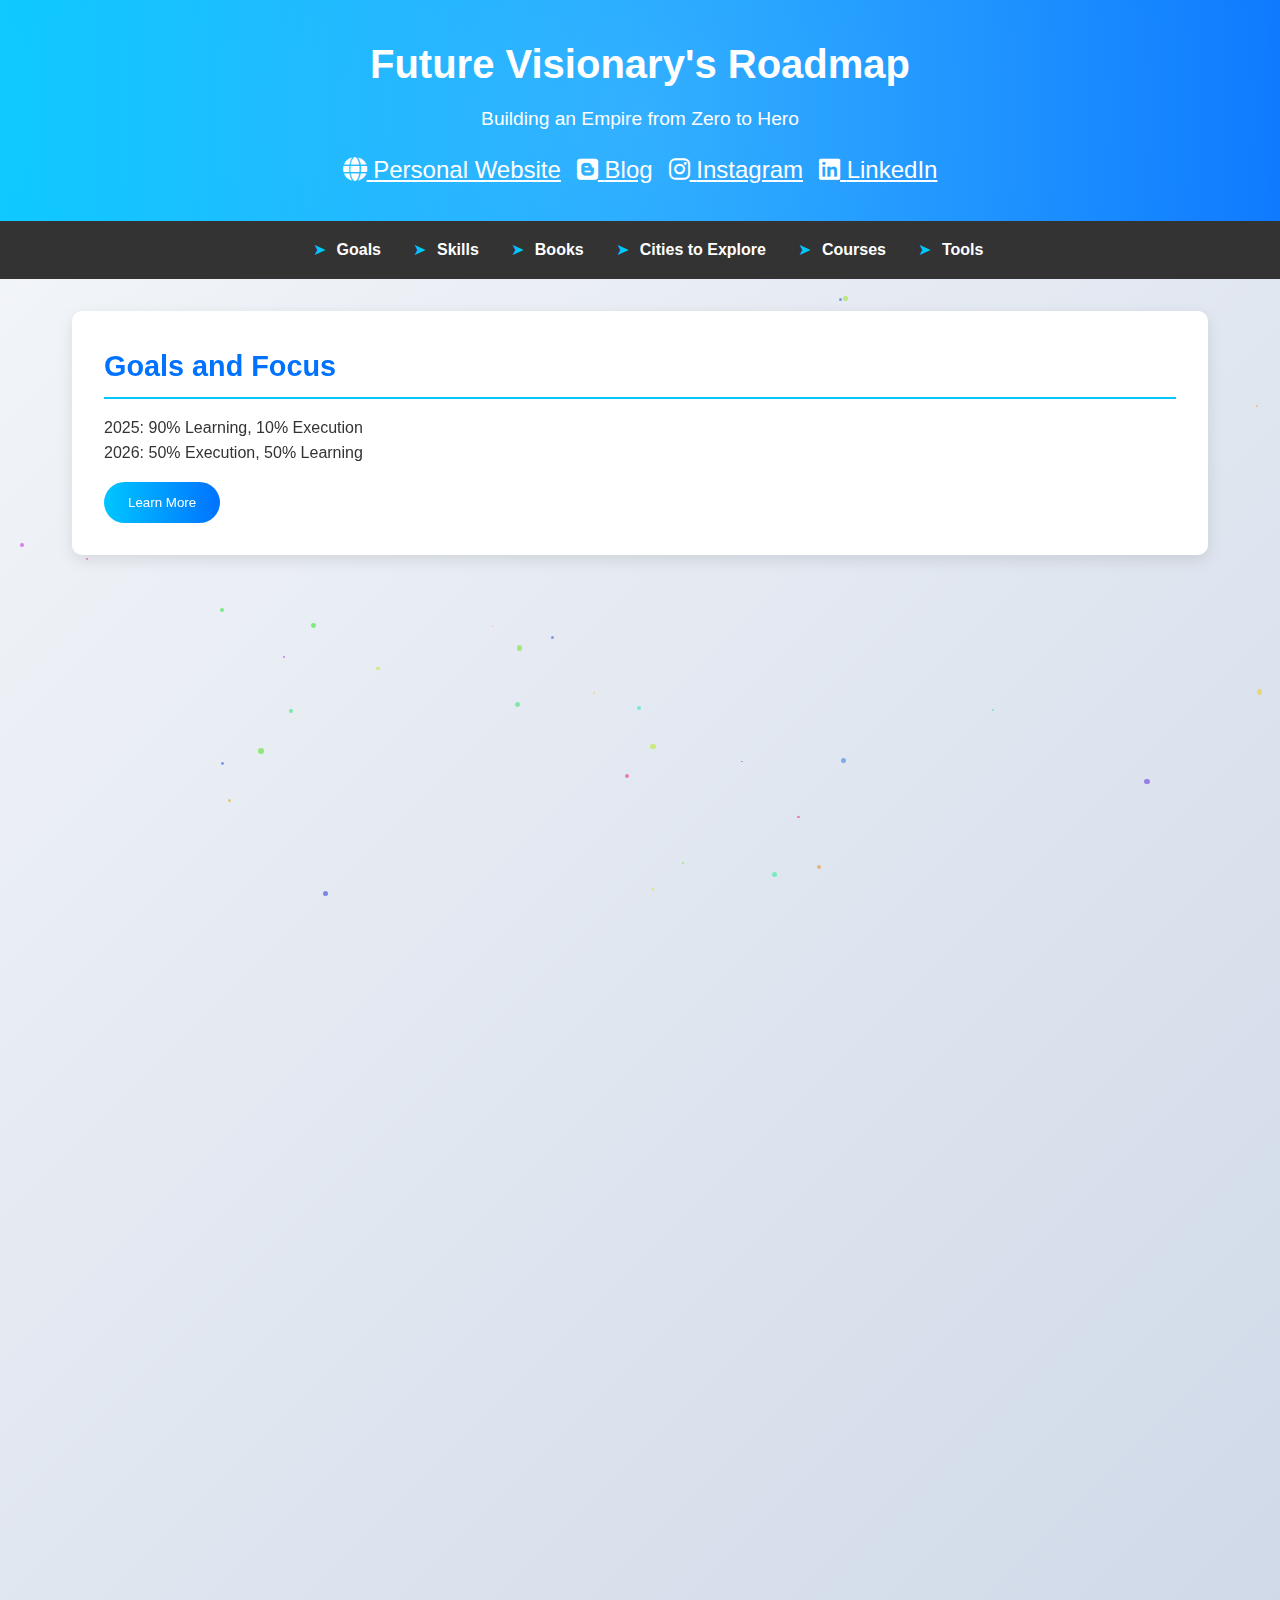
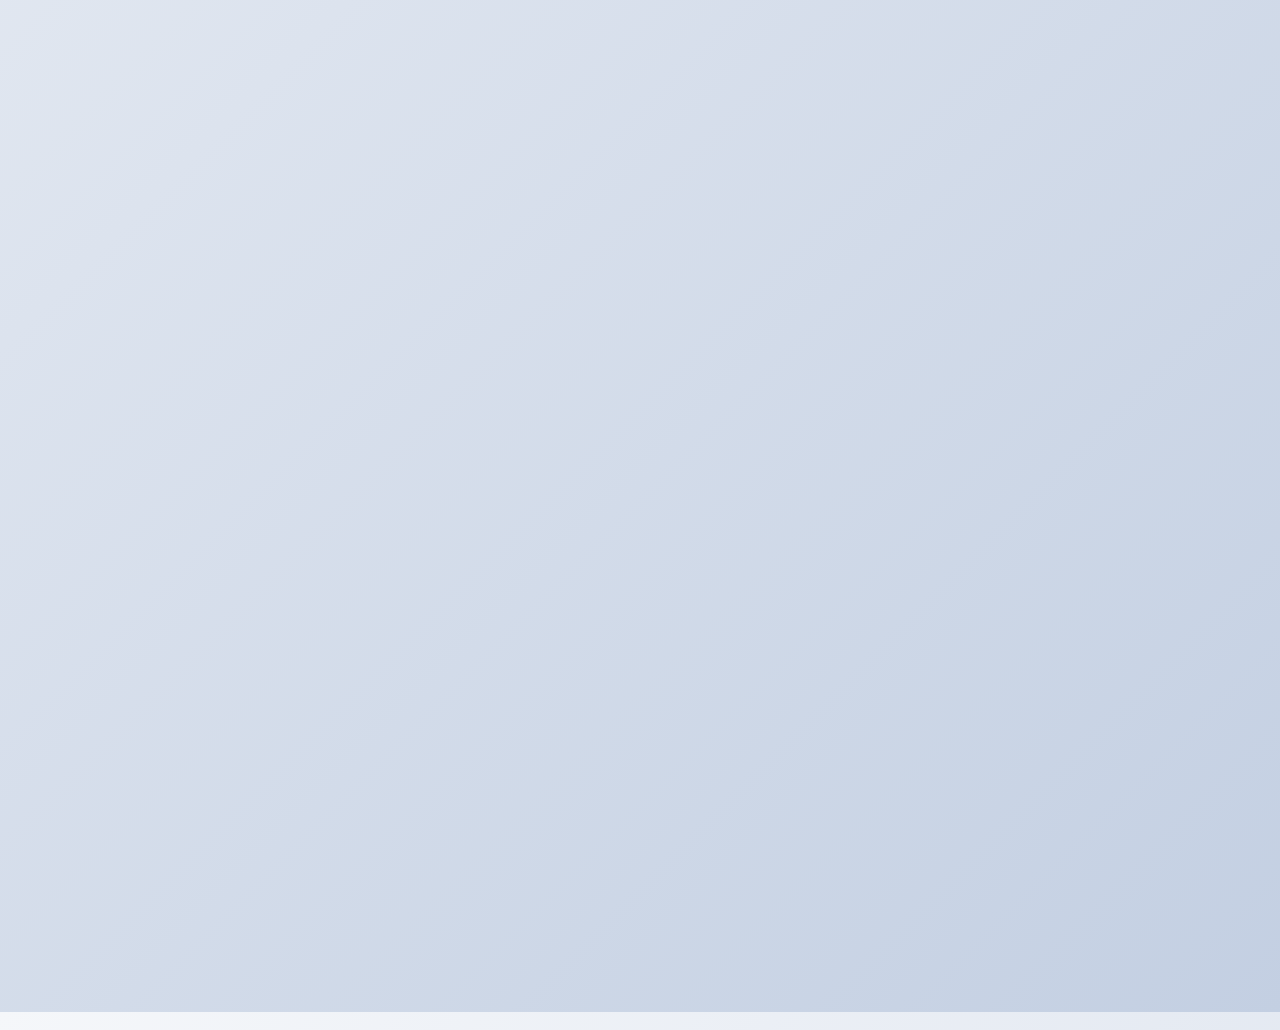
<file: HTML/2025plan.html>
<!DOCTYPE html>
<html lang="en">
<head>
    <meta charset="UTF-8">
    <meta name="viewport" content="width=device-width, initial-scale=1.0">
    <title>Future Visionary's Roadmap</title>
    <link href="https://cdnjs.cloudflare.com/ajax/libs/font-awesome/6.0.0-beta3/css/all.min.css" rel="stylesheet">
    <style>

[x-cloak] { display: none !important; }
        .bg-warm { background: linear-gradient(135deg, #FF9D6C 0%, #BB4E75 100%); }
        .bg-cool { background: linear-gradient(135deg, #6FB1FC 0%, #4364F7 100%); }
        .bg-moderate { background: linear-gradient(135deg, #7DE2FC 0%, #B9B6E5 100%); }
        @keyframes float {
            0% { transform: translateY(0px); }
            50% { transform: translateY(-20px); }
            100% { transform: translateY(0px); }
        }
        .float { animation: float 6s ease-in-out infinite; }
        /* Reset and base styles */
        * {
            margin: 0;
            padding: 0;
            box-sizing: border-box;
        }

        body {
            font-family: 'Arial', sans-serif;
            line-height: 1.6;
            color: #333;
            background: linear-gradient(135deg, #f5f7fa 0%, #c3cfe2 100%);
            overflow-x: hidden;
        }

        /* Header styles */
        header {
            background: linear-gradient(to right, #00c6ff, #0072ff);
            color: #fff;
            text-align: center;
            padding: 2rem 0;
            position: relative;
            overflow: hidden;
        }

        header::before {
            content: '';
            position: absolute;
            top: -50%;
            left: -50%;
            width: 200%;
            height: 200%;
            background: radial-gradient(circle, rgba(255,255,255,0.2) 0%, rgba(255,255,255,0) 70%);
            animation: rotate 20s linear infinite;
        }

        @keyframes rotate {
            0% { transform: rotate(0deg); }
            100% { transform: rotate(360deg); }
        }

        header h1 {
            font-size: 2.5rem;
            margin-bottom: 0.5rem;
            animation: glow 2s ease-in-out infinite alternate;
        }

        header p {
            font-size: 1.2rem;
            margin-bottom: 1rem;
        }

        .social-links {
            display: flex;
            justify-content: center;
            gap: 1.5rem;
            margin-top: 1rem;
        }


        @keyframes glow {
            from { text-shadow: 0 0 5px #fff, 0 0 10px #fff, 0 0 15px #00c6ff, 0 0 20px #00c6ff; }
            to { text-shadow: 0 0 10px #fff, 0 0 20px #fff, 0 0 30px #00c6ff, 0 0 40px #00c6ff; }
        }

        /* Navigation styles */
        nav {
            background: #333;
            padding: 1rem 0;
            position: sticky;
            top: 0;
            z-index: 1000;
        }

        nav ul {
            display: flex;
            justify-content: center;
            list-style-type: none;
        }

        nav ul li {
            margin: 0 1rem;
        }

        nav ul li a {
            color: #fff;
            text-decoration: none;
            font-weight: bold;
            transition: all 0.3s ease;
            position: relative;
            padding: 0.5rem 0;
        }

        nav ul li a::after {
            content: '';
            position: absolute;
            bottom: 0;
            left: 0;
            width: 100%;
            height: 2px;
            background-color: #00c6ff;
            transform: scaleX(0);
            transition: transform 0.3s ease;
        }

        nav ul li a:hover {
            color: #00c6ff;
        }

        nav ul li a:hover::after {
            transform: scaleX(1);
        }

        /* Main content styles */
        main {
            max-width: 1200px;
            margin: 2rem auto;
            padding: 0 2rem;
        }

        section {
            background: #fff;
            border-radius: 10px;
            padding: 2rem;
            margin-bottom: 2rem;
            box-shadow: 0 5px 15px rgba(0,0,0,0.1);
            transition: all 0.3s ease;
            opacity: 0;
            transform: translateY(50px);
        }

        section.active {
            opacity: 1;
            transform: translateY(0);
        }

        section:hover {
            transform: translateY(-5px) scale(1.02);
            box-shadow: 0 8px 25px rgba(0,0,0,0.2);
        }

        h2 {
            color: #0072ff;
            margin-bottom: 1rem;
            font-size: 1.8rem;
            border-bottom: 2px solid #00c6ff;
            padding-bottom: 0.5rem;
            position: relative;
            overflow: hidden;
        }

        h2::after {
            content: '';
            position: absolute;
            bottom: 0;
            left: -100%;
            width: 100%;
            height: 2px;
            background-color: #00c6ff;
            animation: slide-in 1s ease-out forwards;
        }

        @keyframes slide-in {
            100% { left: 0; }
        }

        ul {
            list-style-type: none;
            padding-left: 1rem;
        }

        ul li {
            margin-bottom: 0.75rem;
            position: relative;
            padding-left: 1.5rem;
            transition: all 0.3s ease;
        }

        ul li::before {
            content: '➤';
            position: absolute;
            left: 0;
            color: #00c6ff;
            transition: all 0.3s ease;
        }

        ul li:hover {
            transform: translateX(10px);
        }

        ul li:hover::before {
            color: #0072ff;
            transform: scale(1.2);
        }

        /* Button styles */
        .btn {
            display: inline-block;
            background: linear-gradient(to right, #00c6ff, #0072ff);
            color: #fff;
            padding: 0.8rem 1.5rem;
            border-radius: 30px;
            text-decoration: none;
            transition: all 0.3s ease;
            margin-top: 1rem;
            border: none;
            cursor: pointer;
            position: relative;
            overflow: hidden;
        }

        .btn::before {
            content: '';
            position: absolute;
            top: 0;
            left: -100%;
            width: 100%;
            height: 100%;
            background: linear-gradient(120deg, transparent, rgba(255,255,255,0.3), transparent);
            transition: all 0.5s;
        }

        .btn:hover::before {
            left: 100%;
        }

        .btn:hover {
            transform: translateY(-3px) scale(1.05);
            box-shadow: 0 5px 15px rgba(0,114,255,0.4);
        }

        .btn:active {
            transform: translateY(-1px);
        }

        /* Modal styles */
        .modal {
            display: none;
            position: fixed;
            z-index: 1000;
            left: 0;
            top: 0;
            width: 100%;
            height: 100%;
            overflow: auto;
            background-color: rgba(0,0,0,0.4);
            opacity: 0;
            transition: opacity 0.3s ease;
        }

        .modal.show {
            opacity: 1;
        }

        .modal-content {
            background-color: #fefefe;
            margin: 15% auto;
            padding: 20px;
            border: 1px solid #888;
            width: 80%;
            max-width: 600px;
            border-radius: 10px;
            transform: scale(0.7);
            opacity: 0;
            transition: all 0.3s ease;
        }

        .modal.show .modal-content {
            transform: scale(1);
            opacity: 1;
        }

        .close {
            color: #aaa;
            float: right;
            font-size: 28px;
            font-weight: bold;
            transition: all 0.3s ease;
        }

        .close:hover,
        .close:focus {
            color: #000;
            text-decoration: none;
            cursor: pointer;
            transform: rotate(90deg);
        }

        /* Responsive design */
        @media screen and (max-width: 768px) {
            header h1 {
                font-size: 2rem;
            }

            nav ul {
                flex-direction: column;
                align-items: center;
            }

            nav ul li {
                margin: 0.5rem 0;
            }
        }

        /* Animated background */
        .animated-bg {
            position: fixed;
            top: 0;
            left: 0;
            width: 100%;
            height: 100%;
            z-index: -1;
            opacity: 0.1;
        }

        .animated-bg span {
            position: absolute;
            display: block;
            width: 20px;
            height: 20px;
            background: #00c6ff;
            animation: move 25s infinite linear;
        }

        @keyframes move {
            0% {
                transform: translateY(0) rotate(0deg);
                opacity: 1;
                border-radius: 0;
            }
            100% {
                transform: translateY(-1000px) rotate(720deg);
                opacity: 0;
                border-radius: 50%;
            }
        }

        /* New styles for social media links */
        .social-links {
            display: flex;
            justify-content: center;
            gap: 1rem;
            margin-top: 1rem;
        }

        .social-links a {
            color: #fff;
            font-size: 1.5rem;
            transition: all 0.3s ease;
        }

        .social-links a:hover {
            transform: scale(1.2);
        }

        /* New styles for embedded website */
        .embedded-website-container {
            width: 100%;
            height: 0;
            overflow: hidden;
            transition: height 0.5s ease-in-out;
        }

        .embedded-website {
            width: 100%;
            height: 500px;
            border: none;
            border-radius: 10px;
            box-shadow: 0 5px 15px rgba(0,0,0,0.1);
        }

        /* Particle animation */
        .particles {
            position: fixed;
            top: 0;
            left: 0;
            width: 100%;
            height: 100%;
            z-index: -1;
            overflow: hidden;
        }

        .particle {
            position: absolute;
            border-radius: 50%;
        }

        /* New animation for opening iframe */
        @keyframes slideDown {
            from {
                height: 0;
            }
            to {
                height: 500px;
            }
        }

        .slide-down {
            animation: slideDown 0.5s ease-in-out forwards;
        }
    </style>
</head>
<body>
    <div class="particles"></div>

    <header class="fade-in">
        <h1>Future Visionary's Roadmap</h1>
        <p>Building an Empire from Zero to Hero</p>
        <div class="social-links">
            <a href="https://amankumarhappy.netlify.app/" target="_blank" rel="noopener noreferrer" aria-label="Personal Website">
                <i class="fas fa-globe" aria-hidden="true"></i>
                <span class="visually-hidden">Personal Website</span>
            </a>
            <a href="https://amankumarhappy.blogspot.com/" target="_blank" rel="noopener noreferrer" aria-label="Blog">
                <i class="fab fa-blogger" aria-hidden="true"></i>
                <span class="visually-hidden">Blog</span>
            </a>
            <a href="https://www.instagram.com/amankumarhappy1/" target="_blank" rel="noopener noreferrer" aria-label="Instagram">
                <i class="fab fa-instagram" aria-hidden="true"></i>
                <span class="visually-hidden">Instagram</span>
            </a>
            <a href="https://www.linkedin.com/in/amankumarhappy/" target="_blank" rel="noopener noreferrer" aria-label="LinkedIn">
                <i class="fab fa-linkedin" aria-hidden="true"></i>
                <span class="visually-hidden">LinkedIn</span>
            </a>
        </div>
    </header>

    <nav>
        <ul>
            <li><a href="#goals">Goals</a></li>
            <li><a href="#skills">Skills</a></li>
            <li><a href="#books">Books</a></li>
            <li><a href="#cities">Cities to Explore</a></li>
            <li><a href="#courses">Courses</a></li>
            <li><a href="#tools">Tools</a></li>
        </ul>
    </nav>

    <main>
        <section id="goals" class="slide-in-left">
            <h2>Goals and Focus</h2>
            <p>2025: 90% Learning, 10% Execution</p>
            <p>2026: 50% Execution, 50% Learning</p>
            <button class="btn" onclick="openModal('goalsModal')">Learn More</button>
        </section>

        <section id="skills" class="slide-in-right">
            <h2>Skills to Acquire</h2>
            <ul>
                <li>Problem-Solving and Logical Thinking</li>
                <li>Technical Proficiency (Python, React.js, Node.js)</li>
                <li>Entrepreneurship and Business Skills</li>
                <li>Design and Content Creation</li>
                <li>Financial Literacy and Investments</li>
                <li>Public Speaking and Leadership</li>
            </ul>
            <button class="btn" onclick="openModal('skillsModal')">Explore Full Skill Set</button>
        </section>

        <section id="books" class="slide-in-left">
            <h2>Books to Read</h2>
            <ul>
                <li>Personal Growth: "Atomic Habits" by James Clear</li>
                <li>Entrepreneurship: "The Lean Startup" by Eric Ries</li>
                <li>Investments: "The Intelligent Investor" by Benjamin Graham</li>
                <li>Technology: "AI Superpowers" by Kai-Fu Lee</li>
                <li>Leadership: "Start with Why" by Simon Sinek</li>
                <li>Creativity: "Steal Like an Artist" by Austin Kleon</li>
                <li>Philosophy: "Sapiens" by Yuval Noah Harari</li>
            </ul>
            <button class="btn" onclick="openModal('booksModal')">Full Reading List</button>
        </section>

        <section id="cities" class="slide-in-right">
            <h2>Cities to Explore</h2>
            <ul>
                <li>Varanasi, Uttar Pradesh</li>
                <li>Rishikesh, Uttarakhand</li>
                <li>Jaipur, Rajasthan</li>
                <li>Hampi, Karnataka</li>
                <li>McLeod Ganj, Himachal Pradesh</li>
            </ul>
            <button class="btn" onclick="openModal('citiesModal')">View All Cities</button>
        </section>

        <section id="courses" class="slide-in-left">
            <h2>Courses to Complete</h2>
            <ul>
                <li>Stock Market Basics and Investing</li>
                <li>Python for Data Science and Machine Learning</li>
                <li>Startup Essentials and Entrepreneurship</li>
                <li>Video Editing and Content Creation</li>
                <li>Public Speaking and Communication</li>
                <li>UI/UX Design Fundamentals</li>
            </ul>
            <button class="btn" onclick="openModal('coursesModal')">Full Course List</button>
        </section>

        <section id="website-preview" class="slide-in-right">
            <h2>Website Preview</h2>
            <button class="btn" id="toggleIframe">Show/Hide Website</button>
            <div class="embedded-website-container">
                <iframe src="https://amankumarhappy.netlify.app/" class="embedded-website"></iframe>
            </div>
        </section>
    </main>

    <!-- Modals -->
    <div id="goalsModal" class="modal">
        <div class="modal-content">
            <span class="close">&times;</span>
            <h2>Detailed Goals and Focus</h2>
            <h3>2025: Learning Phase (90% Learning, 10% Execution)</h3>
            <ul>
                <li>Master fundamental and advanced skills in technology, finance, and entrepreneurship</li>
                <li>Expand knowledge through books, courses, workshops, and research</li>
                <li>Test ideas with small projects, prototypes, and content creation</li>
            </ul>
            <h3>2026: Execution Phase (50% Execution, 50% Learning)</h3>
            <ul>
                <li>Launch a small-scale version of your business idea</li>
                <li>Build a team or network of like-minded individuals</li>
                <li>Continue learning and staying updated on trends</li>
                <li>Grow investment portfolio</li>
            </ul>
        </div>
    </div>

    <div id="skillsModal" class="modal">
        <div class="modal-content">
            <span class="close">&times;</span>
            <h2>Comprehensive Skill Development Roadmap</h2>
            
            <h3>Academic and Career Skills</h3>
            <ul>
                <li><strong>Problem-Solving</strong>
                    <ul>
                        <li>Data Structures and Algorithms</li>
                        <li>Competitive Programming</li>
                        <li>Logical Reasoning Techniques</li>
                    </ul>
                </li>
                <li><strong>Technical Proficiency</strong>
                    <ul>
                        <li>Python Programming</li>
                        <li>React.js and Node.js</li>
                        <li>Database Management (SQL, NoSQL)</li>
                        <li>Cloud Platforms (AWS, Google Cloud)</li>
                    </ul>
                </li>
            </ul>

            <h3>Entrepreneurship and Business</h3>
            <ul>
                <li>Digital and Offline Marketing Strategies</li>
                <li>Financial Modeling and Budgeting</li>
                <li>Negotiation and Pitching Skills</li>
                <li>Product Management</li>
                <li>Startup Fundamentals</li>
            </ul>

            <h3>Creative and Content Skills</h3>
            <ul>
                <li>Design Tools (Canva, Figma, Photoshop)</li>
                <li>UI/UX Design Basics</li>
                <li>Video Editing (CapCut, Premiere Pro)</li>
                <li>Content Writing and SEO</li>
                <li>Storytelling and Scripting</li>
            </ul>

            <h3>Financial Literacy</h3>
            <ul>
                <li><strong>Personal Finance</strong>
                    <ul>
                        <li>Learn budgeting and expense tracking</li>
                        <li>Understand the importance of savings and building an emergency fund</li>
                    </ul>
                </li>
                <li><strong>Investments</strong>
                    <ul>
                        <li>Study stock market basics and mutual funds</li>
                        <li>Learn about startups and angel investing</li>
                    </ul>
                </li>
            </ul>

            <h3>Soft Skills and Leadership</h3>
            <ul>
                <li>Public Speaking</li>
                <li>Team Management</li>
                <li>Conflict Resolution</li>
                <li>Emotional Intelligence</li>
                <li>Networking</li>
            </ul>
        </div>
    </div>

    <div id="booksModal" class="modal">
        <div class="modal-content">
            <span class="close">&times;</span>
            <h2>Comprehensive Reading List</h2>
            
            <h3>Personal Growth</h3>
            <ul>
                <li>"Atomic Habits" by James Clear</li>
                <li>"The 7 Habits of Highly Effective People" by Stephen Covey</li>
                <li>"Mindset: The New Psychology of Success" by Carol S. Dweck</li>
                <li>"Deep Work" by Cal Newport</li>
                <li>"The Power of Now" by Eckhart Tolle</li>
            </ul>

            <h3>Entrepreneurship</h3>
            <ul>
                <li>"The Lean Startup" by Eric Ries</li>
                <li>"Zero to One" by Peter Thiel</li>
                <li>"The $100 Startup" by Chris Guillebeau</li>
                <li>"Hooked: How to Build Habit-Forming Products" by Nir Eyal</li>
                <li>"Rework" by Jason Fried & David Heinemeier Hansson</li>
            </ul>

            <h3>Investments and Finance</h3>
            <ul>
                <li>"The Intelligent Investor" by Benjamin Graham</li>
                <li>"Rich Dad Poor Dad" by Robert T. Kiyosaki</li>
                <li>"Common Stocks and Uncommon Profits" by Philip A. Fisher</li>
                <li>"The Psychology of Money" by Morgan Housel</li>
                <li>"One Up On Wall Street" by Peter Lynch</li>
            </ul>

            <h3>Technology and Innovation</h3>
            <ul>
                <li>"AI Superpowers" by Kai-Fu Lee</li>
                <li>"Life 3.0" by Max Tegmark</li>
                <li>"The Innovator's Dilemma" by Clayton M. Christensen</li>
                <li>"Superintelligence" by Nick Bostrom</li>
                <li>"Homo Deus" by Yuval Noah Harari</li>
            </ul>

            <h3>Leadership and Influence</h3>
            <ul>
                <li>"How to Win Friends and Influence People" by Dale Carnegie</li>
                <li>"Leaders Eat Last" by Simon Sinek</li>
                <li>"The Art of War" by Sun Tzu</li>
                <li>"Start with Why" by Simon Sinek</li>
                <li>"Dare to Lead" by Brené Brown</li>
            </ul>

            <h3>Creativity and Content Creation</h3>
            <ul>
                <li>"Steal Like an Artist" by Austin Kleon</li>
                <li>"The War of Art" by Steven Pressfield</li>
                <li>"Show Your Work!" by Austin Kleon</li>
                <li>"Story" by Robert McKee</li>
                <li>"The Creative Curve" by Allen Gannett</li>
            </ul>

            <h3>Philosophy and Perspective</h3>
            <ul>
                <li>"Meditations" by Marcus Aurelius</li>
                <li>"Sapiens: A Brief History of Humankind" by Yuval Noah Harari</li>
                <li>"Man's Search for Meaning" by Viktor E. Frankl</li>
                <li>"The Alchemist" by Paulo Coelho</li>
                <li>"Thinking, Fast and Slow" by Daniel Kahneman</li>
            </ul>
        </div>
    </div>

    <div id="citiesModal" class="modal">
        <div class="modal-content">
            <span class="close">&times;</span>
            <h2>Cities to Explore on a Budget</h2>
            <ul>
                <li>Varanasi, Uttar Pradesh</li>
                <li>Rishikesh, Uttarakhand</li>
                <li>Jaipur, Rajasthan</li>
                <li>Hampi, Karnataka</li>
                <li>McLeod Ganj, Himachal Pradesh</li>
                <li>Pondicherry, Tamil Nadu</li>
                <li>Darjeeling, West Bengal</li>
                <li>Udaipur, Rajasthan</li>
                <li>Gokarna, Karnataka</li>
                <li>Amritsar, Punjab</li>
            </ul>
            <h3>Budget Travel Tips</h3>
            <ul>
                <li>Use sleeper class trains or state buses for travel</li>
                <li>Stay in budget hostels or guesthouses</li>
                <li>Eat at local dhabas or street vendors</li>
                <li>Opt for free walking tours and nature treks</li>
            </ul>
        </div>
    </div>

    <div id="coursesModal" class="modal">
        <div class="modal-content">
            <span class="close">&times;</span>
            <h2>Comprehensive Learning Courses</h2>
            
            <h3>Technology and Coding</h3>
            <ul>
                <li>Python for Data Science and Machine Learning</li>
                <li>Full-Stack Web Development</li>
                <li>Cloud Computing Fundamentals</li>
                <li>IoT Basics (IoT courses from Cisco Networking Academy)</li>
                <li>Artificial Intelligence and Machine Learning</li>
                <li>Blockchain and Cryptocurrency Basics</li>
            </ul>

            <h3>Business and Entrepreneurship</h3>
            <ul>
                <li>Pitching and Fundraising Techniques</li>
                <li>Stock Market Basics (e.g., Zerodha Varsity or NSE Academy)</li>
                <li>Startup Essentials</li>
                <li>Personal Finance Management (Coursera/Skillshare)</li>
                <li>Digital Marketing Masterclass</li>
                <li>Financial Modeling and Analysis</li>
                <li>Business Model Canvas Workshop</li>
                <li>Venture Capital and Funding Strategies</li>
            </ul>

            <h3>Design and Content Creation</h3>
            <ul>
                <li>UI/UX Design Fundamentals</li>
                <li>Video Production and Editing</li>
                <li>Content Marketing and SEO</li>
                <li>Graphic Design Essentials</li>
                <li>Storytelling and Copywriting</li>
            </ul>

            <h3>Personal Development</h3>
            <ul>
                <li>Public Speaking Mastery</li>
                <li>Time Management and Productivity</li>
                <li>Emotional Intelligence Workshop</li>
                <li>Negotiation and Communication Skills</li>
                <li>Leadership and Team Management</li>
            </ul>
        </div>
    </div>

    <script>
        // Modal functionality
        function openModal(modalId) {
            var modal = document.getElementById(modalId);
            modal.style.display = "block";
            setTimeout(() => {
                modal.classList.add('show');
            }, 10);
        }

        // Close button functionality
        var closeButtons = document.getElementsByClassName("close");
        for (var i = 0; i < closeButtons.length; i++) {
            closeButtons[i].onclick = function() {
                var modal = this.closest('.modal');
                closeModal(modal);
            }
        }

        // Close modal when clicking outside
        window.onclick = function(event) {
            if (event.target.classList.contains('modal')) {
                closeModal(event.target);
            }
        }

        function closeModal(modal) {
            modal.classList.remove('show');
            setTimeout(() => {
                modal.style.display = "none";
            }, 300);
        }

        // Scroll animation
        function isInViewport(element) {
            const rect = element.getBoundingClientRect();
            return (
                rect.top >= 0 &&
                rect.left >= 0 &&
                rect.bottom <= (window.innerHeight || document.documentElement.clientHeight) &&
                rect.right <= (window.innerWidth || document.documentElement.clientWidth)
            );
        }

        function handleScrollAnimation() {
            const sections = document.querySelectorAll('section');
            sections.forEach(section => {
                if (isInViewport(section)) {
                    section.classList.add('active');
                }
            });
        }

        window.addEventListener('scroll', handleScrollAnimation);
        window.addEventListener('load', handleScrollAnimation);

        // Particle animation
        function createParticles() {
            const particlesContainer = document.querySelector('.particles');
            const particleCount = 50;

            for (let i = 0; i < particleCount; i++) {
                const particle = document.createElement('div');
                particle.classList.add('particle');
                
                const size = Math.random() * 5 + 1;
                const duration = Math.random() * 20 + 10;
                
                particle.style.width = `${size}px`;
                particle.style.height = `${size}px`;
                particle.style.background = `hsl(${Math.random() * 360}, 70%, 70%)`;
                particle.style.left = `${Math.random() * 100}vw`;
                particle.style.top = `${Math.random() * 100}vh`;
                particle.style.animation = `float ${duration}s linear infinite`;
                
                particlesContainer.appendChild(particle);
            }
        }

        createParticles();

        // Toggle iframe visibility
        const toggleIframeBtn = document.getElementById('toggleIframe');
        const iframeContainer = document.querySelector('.embedded-website-container');
        let isIframeVisible = false;

        toggleIframeBtn.addEventListener('click', () => {
            if (isIframeVisible) {
                iframeContainer.style.height = '0';
                isIframeVisible = false;
            } else {
                iframeContainer.style.height = '500px';
                isIframeVisible = true;
            }
        });
    </script>
</body>
</html>
</file>
